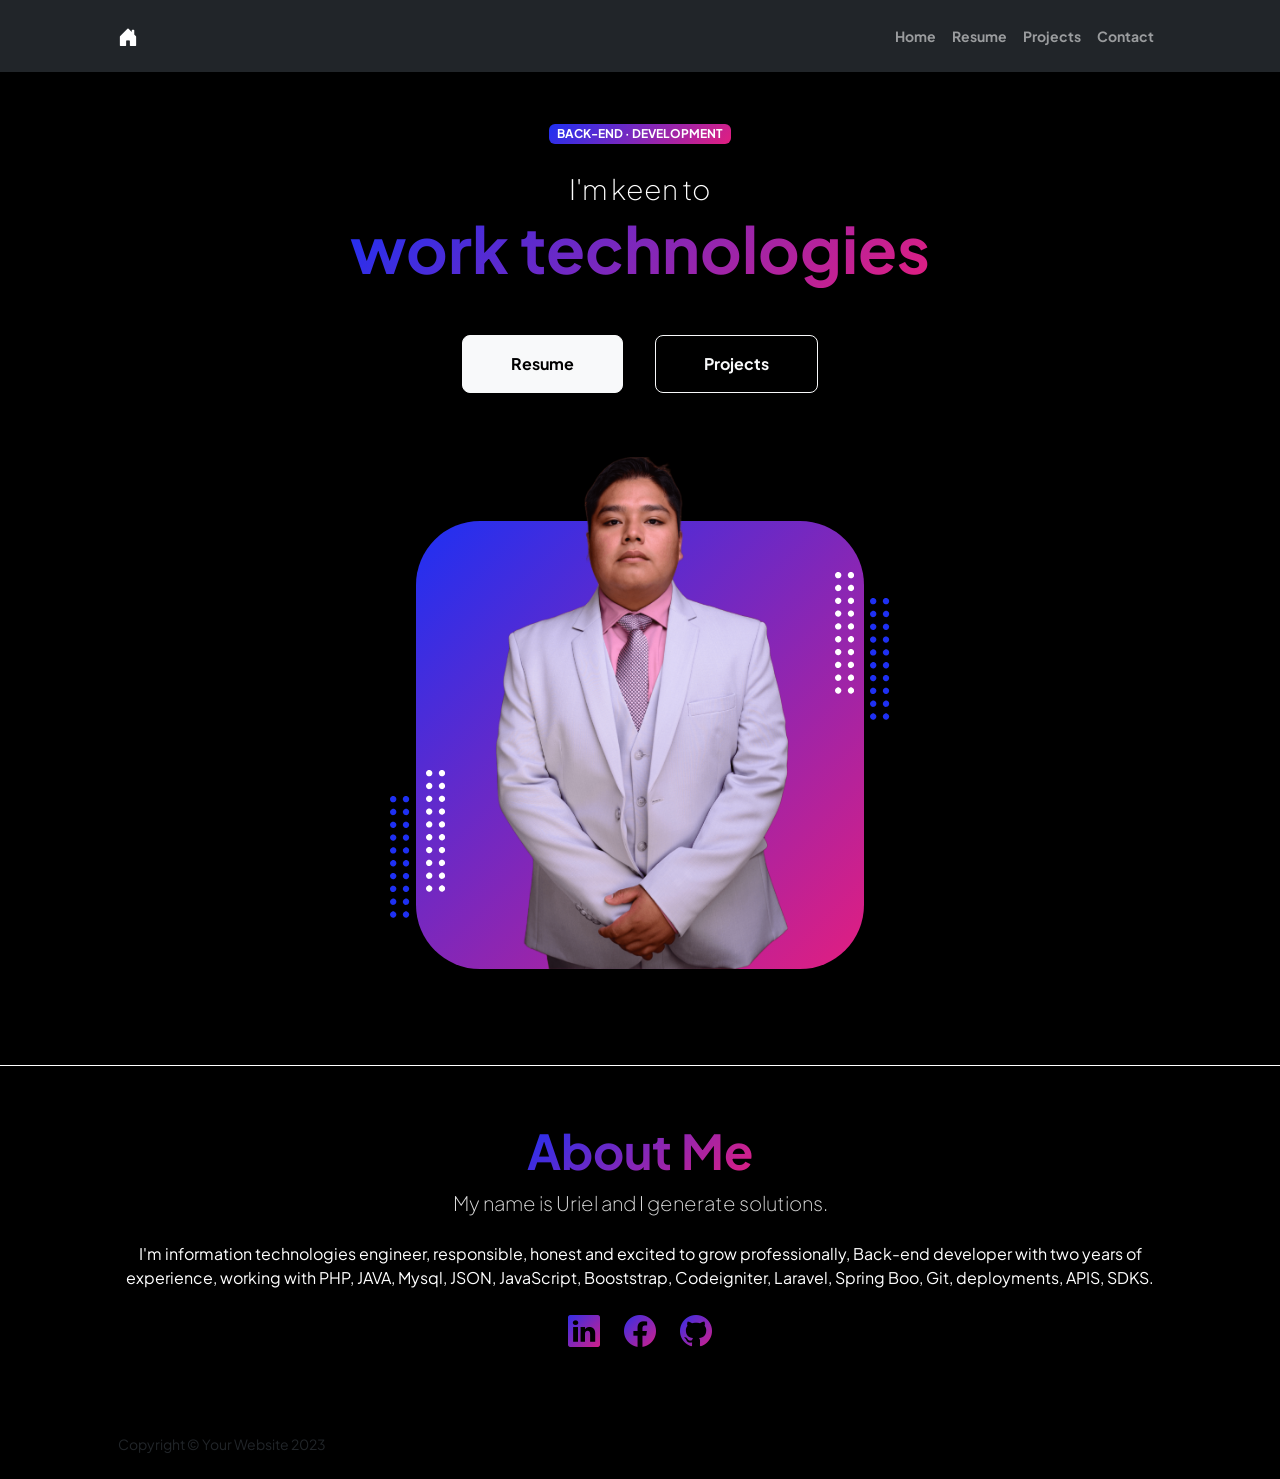
<file: index.html>
<!DOCTYPE html>
<html lang="en">
    <head>
        <meta charset="utf-8" />
        <meta name="viewport" content="width=device-width, initial-scale=1, shrink-to-fit=no" />
        <meta name="description" content="" />
        <meta name="author" content="" />
        <title>Uriel portfolio</title>
        <!-- Favicon-->
        <link rel="icon" type="image/x-icon" href="assets/favicon.ico" />
        <!-- Custom Google font-->
        <link rel="preconnect" href="https://fonts.googleapis.com" />
        <link rel="preconnect" href="https://fonts.gstatic.com" crossorigin />
        <link href="https://fonts.googleapis.com/css2?family=Plus+Jakarta+Sans:wght@100;200;300;400;500;600;700;800;900&amp;display=swap" rel="stylesheet" />
        <!-- Bootstrap icons-->
        <link href="https://cdn.jsdelivr.net/npm/bootstrap-icons@1.8.1/font/bootstrap-icons.css" rel="stylesheet" />
        <!-- Core theme CSS (includes Bootstrap)-->
        <link href="css/styles.css" rel="stylesheet" />
    </head>
    <body class="d-flex flex-column h-100">
        <main class="flex-shrink-0">
            <!-- Navigation-->
            <nav class="navbar navbar-expand-lg navbar-dark bg-dark py-3">
                <div class="container px-5">
                    <a class="navbar-brand" href="index.html"><i class="bi bi-house-door-fill text-white"></i> </a>
                    <button class="navbar-toggler" type="button" data-bs-toggle="collapse" data-bs-target="#navbarSupportedContent" aria-controls="navbarSupportedContent" aria-expanded="false" aria-label="Toggle navigation"><span class="navbar-toggler-icon"></span></button>
                    <div class="collapse navbar-collapse" id="navbarSupportedContent">
                        <ul class="navbar-nav ms-auto mb-2 mb-lg-0 small fw-bolder">
                            <li class="nav-item"><a class="nav-link" href="index.html">Home</a></li>
                            <li class="nav-item"><a class="nav-link" href="resume.html">Resume</a></li>
                            <li class="nav-item"><a class="nav-link" href="projects.html">Projects</a></li>
                            <li class="nav-item"><a class="nav-link" href="contact.html">Contact</a></li>
                        </ul>
                    </div>
                </div>
            </nav>
            <!-- Header-->
            <header class="py-5 bg-black">
                <div class="container px-5 pb-5">
                    <div class="row gx-5 align-items-center">
                        <div class="col-xxl-5">
                            <!-- Header text content-->
                            <div class="text-center text-xxl-start">
                                <div class="badge bg-gradient-primary-to-secondary text-white mb-4"><div class="text-uppercase">Back-end &middot; Development</div></div>
                                <div class="fs-3 fw-light text-white">I'm keen to </div>
                                <h1 class="display-3 fw-bolder mb-5"><span class="text-gradient d-inline">work technologies</span></h1>
                                <div class="d-grid gap-3 d-sm-flex justify-content-sm-center justify-content-xxl-start mb-3">
                                    <a class="btn btn-light btn-lg px-5 py-3 me-sm-3 fs-6 fw-bolder" href="resume.html">Resume</a>
                                    <a class="btn btn-outline-light btn-lg px-5 py-3 fs-6 fw-bolder" href="projects.html">Projects</a>
                                </div>
                            </div>
                        </div>
                        <div class="col-xxl-7">
                            <!-- Header profile picture-->
                            <div class="d-flex justify-content-center mt-5 mt-xxl-0">
                                <div class="profile bg-gradient-primary-to-secondary">
                                    <!-- TIP: For best results, use a photo with a transparent background like the demo example below-->
                                    <!-- Watch a tutorial on how to do this on YouTube (link)-->
                                    <img class="profile-img" src="assets/profile.png" alt="..." />
                                    <div class="dots-1">
                                        <!-- SVG Dots-->
                                        <svg version="1.1" xmlns="http://www.w3.org/2000/svg" xmlns:xlink="http://www.w3.org/1999/xlink" x="0px" y="0px" viewBox="0 0 191.6 1215.4" style="enable-background: new 0 0 191.6 1215.4" xml:space="preserve">
                                            <g transform="translate(0.000000,1280.000000) scale(0.100000,-0.100000)">
                                                <path d="M227.7,12788.6c-105-35-200-141-222-248c-43-206,163-412,369-369c155,32,275,190,260,339c-11,105-90,213-190,262        C383.7,12801.6,289.7,12808.6,227.7,12788.6z"></path>
                                                <path d="M1507.7,12788.6c-151-50-253-216-222-362c25-119,136-230,254-255c194-41,395,142,375,339c-11,105-90,213-190,262        C1663.7,12801.6,1569.7,12808.6,1507.7,12788.6z"></path>
                                                <path d="M227.7,11508.6c-105-35-200-141-222-248c-43-206,163-412,369-369c155,32,275,190,260,339c-11,105-90,213-190,262        C383.7,11521.6,289.7,11528.6,227.7,11508.6z"></path>
                                                <path d="M1507.7,11508.6c-151-50-253-216-222-362c25-119,136-230,254-255c194-41,395,142,375,339c-11,105-90,213-190,262        C1663.7,11521.6,1569.7,11528.6,1507.7,11508.6z"></path>
                                                <path d="M227.7,10228.6c-105-35-200-141-222-248c-43-206,163-412,369-369c155,32,275,190,260,339c-11,105-90,213-190,262        C383.7,10241.6,289.7,10248.6,227.7,10228.6z"></path>
                                                <path d="M1507.7,10228.6c-105-35-200-141-222-248c-43-206,163-412,369-369c155,32,275,190,260,339c-11,105-90,213-190,262        C1663.7,10241.6,1569.7,10248.6,1507.7,10228.6z"></path>
                                                <path d="M227.7,8948.6c-105-35-200-141-222-248c-43-206,163-412,369-369c155,32,275,190,260,339c-11,105-90,213-190,262        C383.7,8961.6,289.7,8968.6,227.7,8948.6z"></path>
                                                <path d="M1507.7,8948.6c-105-35-200-141-222-248c-43-206,163-412,369-369c155,32,275,190,260,339c-11,105-90,213-190,262        C1663.7,8961.6,1569.7,8968.6,1507.7,8948.6z"></path>
                                                <path d="M227.7,7668.6c-105-35-200-141-222-248c-43-206,163-412,369-369c155,32,275,190,260,339c-11,105-90,213-190,262        C383.7,7681.6,289.7,7688.6,227.7,7668.6z"></path>
                                                <path d="M1507.7,7668.6c-105-35-200-141-222-248c-43-206,163-412,369-369c155,32,275,190,260,339c-11,105-90,213-190,262        C1663.7,7681.6,1569.7,7688.6,1507.7,7668.6z"></path>
                                                <path d="M227.7,6388.6c-105-35-200-141-222-248c-43-206,163-412,369-369c155,32,275,190,260,339c-11,105-90,213-190,262        C383.7,6401.6,289.7,6408.6,227.7,6388.6z"></path>
                                                <path d="M1507.7,6388.6c-105-35-200-141-222-248c-43-206,163-412,369-369c155,32,275,190,260,339c-11,105-90,213-190,262        C1663.7,6401.6,1569.7,6408.6,1507.7,6388.6z"></path>
                                                <path d="M227.7,5108.6c-105-35-200-141-222-248c-43-206,163-412,369-369c155,32,275,190,260,339c-11,105-90,213-190,262        C383.7,5121.6,289.7,5128.6,227.7,5108.6z"></path>
                                                <path d="M1507.7,5108.6c-105-35-200-141-222-248c-43-206,163-412,369-369c155,32,275,190,260,339c-11,105-90,213-190,262        C1663.7,5121.6,1569.7,5128.6,1507.7,5108.6z"></path>
                                                <path d="M227.7,3828.6c-105-35-200-141-222-248c-43-206,163-412,369-369c155,32,275,190,260,339c-11,105-90,213-190,262        C383.7,3841.6,289.7,3848.6,227.7,3828.6z"></path>
                                                <path d="M1507.7,3828.6c-105-35-200-141-222-248c-43-206,163-412,369-369c155,32,275,190,260,339c-11,105-90,213-190,262        C1663.7,3841.6,1569.7,3848.6,1507.7,3828.6z"></path>
                                                <path d="M227.7,2548.6c-105-35-200-141-222-248c-43-206,163-412,369-369c155,32,275,190,260,339c-11,105-90,213-190,262        C383.7,2561.6,289.7,2568.6,227.7,2548.6z"></path>
                                                <path d="M1507.7,2548.6c-105-35-200-141-222-248c-43-206,163-412,369-369c155,32,275,190,260,339c-11,105-90,213-190,262        C1663.7,2561.6,1569.7,2568.6,1507.7,2548.6z"></path>
                                                <path d="M227.7,1268.6c-105-35-200-141-222-248c-43-206,163-412,369-369c155,32,275,190,260,339c-11,105-90,213-190,262        C383.7,1281.6,289.7,1288.6,227.7,1268.6z"></path>
                                                <path d="M1507.7,1268.6c-105-35-200-141-222-248c-43-206,163-412,369-369c155,32,275,190,260,339c-11,105-90,213-190,262        C1663.7,1281.6,1569.7,1288.6,1507.7,1268.6z"></path>
                                            </g>
                                        </svg>
                                        <!-- END of SVG dots-->
                                    </div>
                                    <div class="dots-2">
                                        <!-- SVG Dots-->
                                        <svg version="1.1" xmlns="http://www.w3.org/2000/svg" xmlns:xlink="http://www.w3.org/1999/xlink" x="0px" y="0px" viewBox="0 0 191.6 1215.4" style="enable-background: new 0 0 191.6 1215.4" xml:space="preserve">
                                            <g transform="translate(0.000000,1280.000000) scale(0.100000,-0.100000)">
                                                <path d="M227.7,12788.6c-105-35-200-141-222-248c-43-206,163-412,369-369c155,32,275,190,260,339c-11,105-90,213-190,262        C383.7,12801.6,289.7,12808.6,227.7,12788.6z"></path>
                                                <path d="M1507.7,12788.6c-151-50-253-216-222-362c25-119,136-230,254-255c194-41,395,142,375,339c-11,105-90,213-190,262        C1663.7,12801.6,1569.7,12808.6,1507.7,12788.6z"></path>
                                                <path d="M227.7,11508.6c-105-35-200-141-222-248c-43-206,163-412,369-369c155,32,275,190,260,339c-11,105-90,213-190,262        C383.7,11521.6,289.7,11528.6,227.7,11508.6z"></path>
                                                <path d="M1507.7,11508.6c-151-50-253-216-222-362c25-119,136-230,254-255c194-41,395,142,375,339c-11,105-90,213-190,262        C1663.7,11521.6,1569.7,11528.6,1507.7,11508.6z"></path>
                                                <path d="M227.7,10228.6c-105-35-200-141-222-248c-43-206,163-412,369-369c155,32,275,190,260,339c-11,105-90,213-190,262        C383.7,10241.6,289.7,10248.6,227.7,10228.6z"></path>
                                                <path d="M1507.7,10228.6c-105-35-200-141-222-248c-43-206,163-412,369-369c155,32,275,190,260,339c-11,105-90,213-190,262        C1663.7,10241.6,1569.7,10248.6,1507.7,10228.6z"></path>
                                                <path d="M227.7,8948.6c-105-35-200-141-222-248c-43-206,163-412,369-369c155,32,275,190,260,339c-11,105-90,213-190,262        C383.7,8961.6,289.7,8968.6,227.7,8948.6z"></path>
                                                <path d="M1507.7,8948.6c-105-35-200-141-222-248c-43-206,163-412,369-369c155,32,275,190,260,339c-11,105-90,213-190,262        C1663.7,8961.6,1569.7,8968.6,1507.7,8948.6z"></path>
                                                <path d="M227.7,7668.6c-105-35-200-141-222-248c-43-206,163-412,369-369c155,32,275,190,260,339c-11,105-90,213-190,262        C383.7,7681.6,289.7,7688.6,227.7,7668.6z"></path>
                                                <path d="M1507.7,7668.6c-105-35-200-141-222-248c-43-206,163-412,369-369c155,32,275,190,260,339c-11,105-90,213-190,262        C1663.7,7681.6,1569.7,7688.6,1507.7,7668.6z"></path>
                                                <path d="M227.7,6388.6c-105-35-200-141-222-248c-43-206,163-412,369-369c155,32,275,190,260,339c-11,105-90,213-190,262        C383.7,6401.6,289.7,6408.6,227.7,6388.6z"></path>
                                                <path d="M1507.7,6388.6c-105-35-200-141-222-248c-43-206,163-412,369-369c155,32,275,190,260,339c-11,105-90,213-190,262        C1663.7,6401.6,1569.7,6408.6,1507.7,6388.6z"></path>
                                                <path d="M227.7,5108.6c-105-35-200-141-222-248c-43-206,163-412,369-369c155,32,275,190,260,339c-11,105-90,213-190,262        C383.7,5121.6,289.7,5128.6,227.7,5108.6z"></path>
                                                <path d="M1507.7,5108.6c-105-35-200-141-222-248c-43-206,163-412,369-369c155,32,275,190,260,339c-11,105-90,213-190,262        C1663.7,5121.6,1569.7,5128.6,1507.7,5108.6z"></path>
                                                <path d="M227.7,3828.6c-105-35-200-141-222-248c-43-206,163-412,369-369c155,32,275,190,260,339c-11,105-90,213-190,262        C383.7,3841.6,289.7,3848.6,227.7,3828.6z"></path>
                                                <path d="M1507.7,3828.6c-105-35-200-141-222-248c-43-206,163-412,369-369c155,32,275,190,260,339c-11,105-90,213-190,262        C1663.7,3841.6,1569.7,3848.6,1507.7,3828.6z"></path>
                                                <path d="M227.7,2548.6c-105-35-200-141-222-248c-43-206,163-412,369-369c155,32,275,190,260,339c-11,105-90,213-190,262        C383.7,2561.6,289.7,2568.6,227.7,2548.6z"></path>
                                                <path d="M1507.7,2548.6c-105-35-200-141-222-248c-43-206,163-412,369-369c155,32,275,190,260,339c-11,105-90,213-190,262        C1663.7,2561.6,1569.7,2568.6,1507.7,2548.6z"></path>
                                                <path d="M227.7,1268.6c-105-35-200-141-222-248c-43-206,163-412,369-369c155,32,275,190,260,339c-11,105-90,213-190,262        C383.7,1281.6,289.7,1288.6,227.7,1268.6z"></path>
                                                <path d="M1507.7,1268.6c-105-35-200-141-222-248c-43-206,163-412,369-369c155,32,275,190,260,339c-11,105-90,213-190,262        C1663.7,1281.6,1569.7,1288.6,1507.7,1268.6z"></path>
                                            </g>
                                        </svg>
                                        <!-- END of SVG dots-->
                                    </div>
                                    <div class="dots-3">
                                        <!-- SVG Dots-->
                                        <svg version="1.1" xmlns="http://www.w3.org/2000/svg" xmlns:xlink="http://www.w3.org/1999/xlink" x="0px" y="0px" viewBox="0 0 191.6 1215.4" style="enable-background: new 0 0 191.6 1215.4" xml:space="preserve">
                                            <g transform="translate(0.000000,1280.000000) scale(0.100000,-0.100000)">
                                                <path d="M227.7,12788.6c-105-35-200-141-222-248c-43-206,163-412,369-369c155,32,275,190,260,339c-11,105-90,213-190,262        C383.7,12801.6,289.7,12808.6,227.7,12788.6z"></path>
                                                <path d="M1507.7,12788.6c-151-50-253-216-222-362c25-119,136-230,254-255c194-41,395,142,375,339c-11,105-90,213-190,262        C1663.7,12801.6,1569.7,12808.6,1507.7,12788.6z"></path>
                                                <path d="M227.7,11508.6c-105-35-200-141-222-248c-43-206,163-412,369-369c155,32,275,190,260,339c-11,105-90,213-190,262        C383.7,11521.6,289.7,11528.6,227.7,11508.6z"></path>
                                                <path d="M1507.7,11508.6c-151-50-253-216-222-362c25-119,136-230,254-255c194-41,395,142,375,339c-11,105-90,213-190,262        C1663.7,11521.6,1569.7,11528.6,1507.7,11508.6z"></path>
                                                <path d="M227.7,10228.6c-105-35-200-141-222-248c-43-206,163-412,369-369c155,32,275,190,260,339c-11,105-90,213-190,262        C383.7,10241.6,289.7,10248.6,227.7,10228.6z"></path>
                                                <path d="M1507.7,10228.6c-105-35-200-141-222-248c-43-206,163-412,369-369c155,32,275,190,260,339c-11,105-90,213-190,262        C1663.7,10241.6,1569.7,10248.6,1507.7,10228.6z"></path>
                                                <path d="M227.7,8948.6c-105-35-200-141-222-248c-43-206,163-412,369-369c155,32,275,190,260,339c-11,105-90,213-190,262        C383.7,8961.6,289.7,8968.6,227.7,8948.6z"></path>
                                                <path d="M1507.7,8948.6c-105-35-200-141-222-248c-43-206,163-412,369-369c155,32,275,190,260,339c-11,105-90,213-190,262        C1663.7,8961.6,1569.7,8968.6,1507.7,8948.6z"></path>
                                                <path d="M227.7,7668.6c-105-35-200-141-222-248c-43-206,163-412,369-369c155,32,275,190,260,339c-11,105-90,213-190,262        C383.7,7681.6,289.7,7688.6,227.7,7668.6z"></path>
                                                <path d="M1507.7,7668.6c-105-35-200-141-222-248c-43-206,163-412,369-369c155,32,275,190,260,339c-11,105-90,213-190,262        C1663.7,7681.6,1569.7,7688.6,1507.7,7668.6z"></path>
                                                <path d="M227.7,6388.6c-105-35-200-141-222-248c-43-206,163-412,369-369c155,32,275,190,260,339c-11,105-90,213-190,262        C383.7,6401.6,289.7,6408.6,227.7,6388.6z"></path>
                                                <path d="M1507.7,6388.6c-105-35-200-141-222-248c-43-206,163-412,369-369c155,32,275,190,260,339c-11,105-90,213-190,262        C1663.7,6401.6,1569.7,6408.6,1507.7,6388.6z"></path>
                                                <path d="M227.7,5108.6c-105-35-200-141-222-248c-43-206,163-412,369-369c155,32,275,190,260,339c-11,105-90,213-190,262        C383.7,5121.6,289.7,5128.6,227.7,5108.6z"></path>
                                                <path d="M1507.7,5108.6c-105-35-200-141-222-248c-43-206,163-412,369-369c155,32,275,190,260,339c-11,105-90,213-190,262        C1663.7,5121.6,1569.7,5128.6,1507.7,5108.6z"></path>
                                                <path d="M227.7,3828.6c-105-35-200-141-222-248c-43-206,163-412,369-369c155,32,275,190,260,339c-11,105-90,213-190,262        C383.7,3841.6,289.7,3848.6,227.7,3828.6z"></path>
                                                <path d="M1507.7,3828.6c-105-35-200-141-222-248c-43-206,163-412,369-369c155,32,275,190,260,339c-11,105-90,213-190,262        C1663.7,3841.6,1569.7,3848.6,1507.7,3828.6z"></path>
                                                <path d="M227.7,2548.6c-105-35-200-141-222-248c-43-206,163-412,369-369c155,32,275,190,260,339c-11,105-90,213-190,262        C383.7,2561.6,289.7,2568.6,227.7,2548.6z"></path>
                                                <path d="M1507.7,2548.6c-105-35-200-141-222-248c-43-206,163-412,369-369c155,32,275,190,260,339c-11,105-90,213-190,262        C1663.7,2561.6,1569.7,2568.6,1507.7,2548.6z"></path>
                                                <path d="M227.7,1268.6c-105-35-200-141-222-248c-43-206,163-412,369-369c155,32,275,190,260,339c-11,105-90,213-190,262        C383.7,1281.6,289.7,1288.6,227.7,1268.6z"></path>
                                                <path d="M1507.7,1268.6c-105-35-200-141-222-248c-43-206,163-412,369-369c155,32,275,190,260,339c-11,105-90,213-190,262        C1663.7,1281.6,1569.7,1288.6,1507.7,1268.6z"></path>
                                            </g>
                                        </svg>
                                        <!-- END of SVG dots-->
                                    </div>
                                    <div class="dots-4">
                                        <!-- SVG Dots-->
                                        <svg version="1.1" xmlns="http://www.w3.org/2000/svg" xmlns:xlink="http://www.w3.org/1999/xlink" x="0px" y="0px" viewBox="0 0 191.6 1215.4" style="enable-background: new 0 0 191.6 1215.4" xml:space="preserve">
                                            <g transform="translate(0.000000,1280.000000) scale(0.100000,-0.100000)">
                                                <path d="M227.7,12788.6c-105-35-200-141-222-248c-43-206,163-412,369-369c155,32,275,190,260,339c-11,105-90,213-190,262        C383.7,12801.6,289.7,12808.6,227.7,12788.6z"></path>
                                                <path d="M1507.7,12788.6c-151-50-253-216-222-362c25-119,136-230,254-255c194-41,395,142,375,339c-11,105-90,213-190,262        C1663.7,12801.6,1569.7,12808.6,1507.7,12788.6z"></path>
                                                <path d="M227.7,11508.6c-105-35-200-141-222-248c-43-206,163-412,369-369c155,32,275,190,260,339c-11,105-90,213-190,262        C383.7,11521.6,289.7,11528.6,227.7,11508.6z"></path>
                                                <path d="M1507.7,11508.6c-151-50-253-216-222-362c25-119,136-230,254-255c194-41,395,142,375,339c-11,105-90,213-190,262        C1663.7,11521.6,1569.7,11528.6,1507.7,11508.6z"></path>
                                                <path d="M227.7,10228.6c-105-35-200-141-222-248c-43-206,163-412,369-369c155,32,275,190,260,339c-11,105-90,213-190,262        C383.7,10241.6,289.7,10248.6,227.7,10228.6z"></path>
                                                <path d="M1507.7,10228.6c-105-35-200-141-222-248c-43-206,163-412,369-369c155,32,275,190,260,339c-11,105-90,213-190,262        C1663.7,10241.6,1569.7,10248.6,1507.7,10228.6z"></path>
                                                <path d="M227.7,8948.6c-105-35-200-141-222-248c-43-206,163-412,369-369c155,32,275,190,260,339c-11,105-90,213-190,262        C383.7,8961.6,289.7,8968.6,227.7,8948.6z"></path>
                                                <path d="M1507.7,8948.6c-105-35-200-141-222-248c-43-206,163-412,369-369c155,32,275,190,260,339c-11,105-90,213-190,262        C1663.7,8961.6,1569.7,8968.6,1507.7,8948.6z"></path>
                                                <path d="M227.7,7668.6c-105-35-200-141-222-248c-43-206,163-412,369-369c155,32,275,190,260,339c-11,105-90,213-190,262        C383.7,7681.6,289.7,7688.6,227.7,7668.6z"></path>
                                                <path d="M1507.7,7668.6c-105-35-200-141-222-248c-43-206,163-412,369-369c155,32,275,190,260,339c-11,105-90,213-190,262        C1663.7,7681.6,1569.7,7688.6,1507.7,7668.6z"></path>
                                                <path d="M227.7,6388.6c-105-35-200-141-222-248c-43-206,163-412,369-369c155,32,275,190,260,339c-11,105-90,213-190,262        C383.7,6401.6,289.7,6408.6,227.7,6388.6z"></path>
                                                <path d="M1507.7,6388.6c-105-35-200-141-222-248c-43-206,163-412,369-369c155,32,275,190,260,339c-11,105-90,213-190,262        C1663.7,6401.6,1569.7,6408.6,1507.7,6388.6z"></path>
                                                <path d="M227.7,5108.6c-105-35-200-141-222-248c-43-206,163-412,369-369c155,32,275,190,260,339c-11,105-90,213-190,262        C383.7,5121.6,289.7,5128.6,227.7,5108.6z"></path>
                                                <path d="M1507.7,5108.6c-105-35-200-141-222-248c-43-206,163-412,369-369c155,32,275,190,260,339c-11,105-90,213-190,262        C1663.7,5121.6,1569.7,5128.6,1507.7,5108.6z"></path>
                                                <path d="M227.7,3828.6c-105-35-200-141-222-248c-43-206,163-412,369-369c155,32,275,190,260,339c-11,105-90,213-190,262        C383.7,3841.6,289.7,3848.6,227.7,3828.6z"></path>
                                                <path d="M1507.7,3828.6c-105-35-200-141-222-248c-43-206,163-412,369-369c155,32,275,190,260,339c-11,105-90,213-190,262        C1663.7,3841.6,1569.7,3848.6,1507.7,3828.6z"></path>
                                                <path d="M227.7,2548.6c-105-35-200-141-222-248c-43-206,163-412,369-369c155,32,275,190,260,339c-11,105-90,213-190,262        C383.7,2561.6,289.7,2568.6,227.7,2548.6z"></path>
                                                <path d="M1507.7,2548.6c-105-35-200-141-222-248c-43-206,163-412,369-369c155,32,275,190,260,339c-11,105-90,213-190,262        C1663.7,2561.6,1569.7,2568.6,1507.7,2548.6z"></path>
                                                <path d="M227.7,1268.6c-105-35-200-141-222-248c-43-206,163-412,369-369c155,32,275,190,260,339c-11,105-90,213-190,262        C383.7,1281.6,289.7,1288.6,227.7,1268.6z"></path>
                                                <path d="M1507.7,1268.6c-105-35-200-141-222-248c-43-206,163-412,369-369c155,32,275,190,260,339c-11,105-90,213-190,262        C1663.7,1281.6,1569.7,1288.6,1507.7,1268.6z"></path>
                                            </g>
                                        </svg>
                                        <!-- END of SVG dots-->
                                    </div>
                                </div>
                            </div>
                        </div>
                    </div>
                </div>
            </header>
            <!-- About Section-->
            <section class="bg-black py-2 border-top border-white">
                <div class="container px-5">
                    <div class="row gx-5 justify-content-center">
                        <div class="col-xxl-8">
                            <div class="text-center my-5">
                                <h2 class="display-5 fw-bolder"><span class="text-gradient d-inline">About Me</span></h2>
                                <p class="lead fw-light mb-4 text-light">My name is Uriel and I generate solutions.</p>
                                <p class="text-white"> I'm information technologies engineer, responsible, honest and excited to grow professionally, 
                                    Back-end developer with two years of experience, working with PHP, JAVA, Mysql, JSON, JavaScript, Booststrap, Codeigniter, Laravel, Spring Boo, Git,
                                    deployments, APIS, SDKS.

                                </p>
                                <div class="d-flex justify-content-center fs-2 gap-4">
                                    <a class="text-gradient" href="https://www.linkedin.com/in/uriel-reamo/" target="_blank"><i class="bi bi-linkedin"></i></a>
                                    <a class="text-gradient" href="https://www.facebook.com/uriel.ahuactzi.94" target="_blank"><i class="bi bi-facebook"></i></a>
                                    <a class="text-gradient" href="https://github.com/Reamonts" target="_blank"><i class="bi bi-github"></i></a>
                                </div>
                            </div>
                        </div>
                    </div>
                </div>
            </section>
        </main>
        <!-- Footer-->
        <footer class="bg-black py-4 mt-auto">
            <div class="container px-5">
                <div class="row align-items-center justify-content-between flex-column flex-sm-row">
                    <div class="col-auto"><div class="small m-0">Copyright &copy; Your Website 2023</div></div>
                    
                </div>
            </div>
        </footer>
        <!-- Bootstrap core JS-->
        <script src="https://cdn.jsdelivr.net/npm/bootstrap@5.2.3/dist/js/bootstrap.bundle.min.js"></script>
        <!-- Core theme JS-->
        <script src="js/scripts.js"></script>
    </body>
</html>
</file>
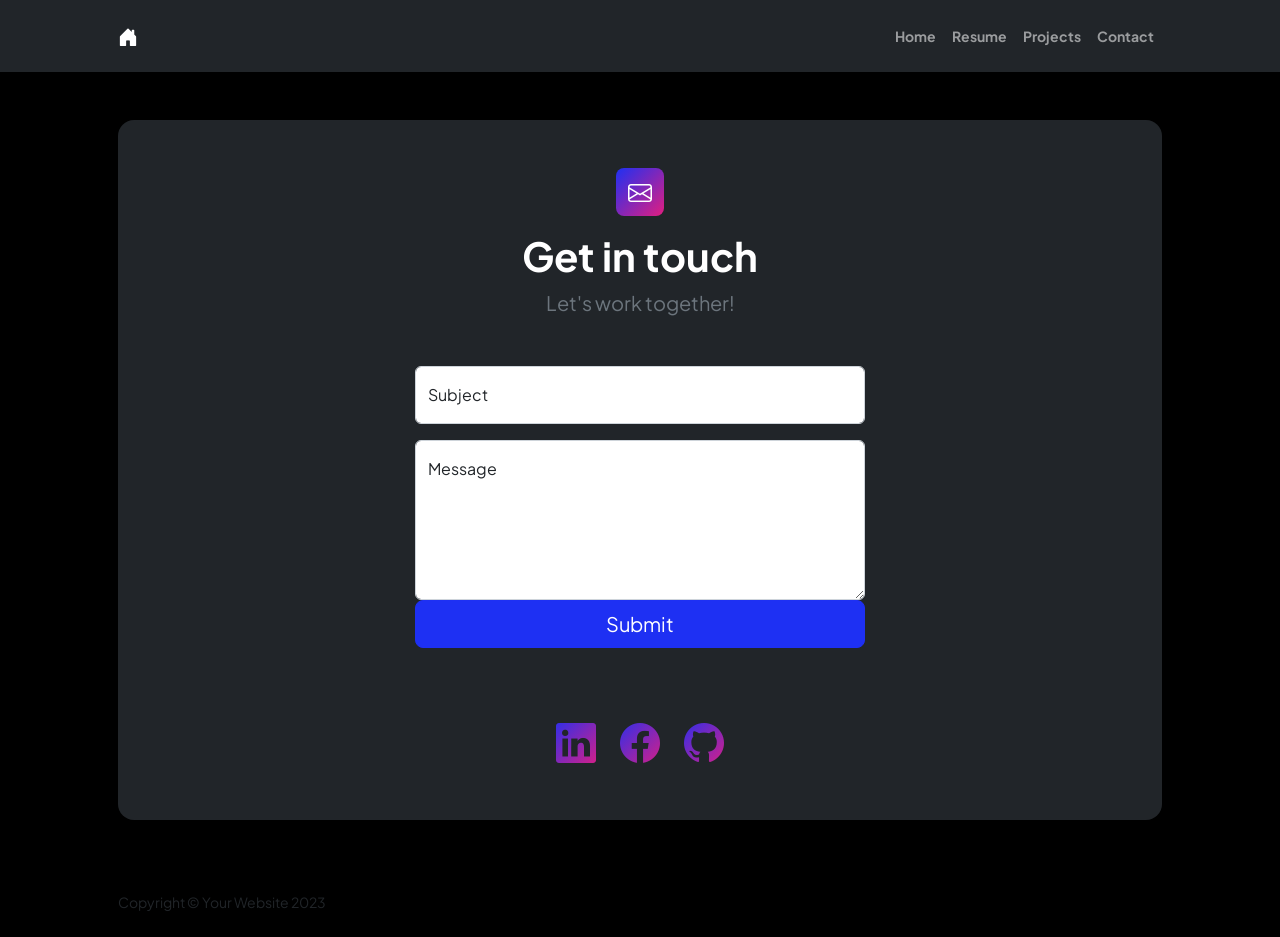
<file: contact.html>
<!DOCTYPE html>
<html lang="en">
    <head>
        <meta charset="utf-8" />
        <meta name="viewport" content="width=device-width, initial-scale=1, shrink-to-fit=no" />
        <meta name="description" content />
        <meta name="author" content />
        <title>Contact</title>
        <!-- Favicon-->
        <link rel="icon" type="image/x-icon" href="assets/favicon.ico" />
        <!-- Custom Google font-->
        <link rel="preconnect" href="https://fonts.googleapis.com" />
        <link rel="preconnect" href="https://fonts.gstatic.com" crossorigin />
        <link href="https://fonts.googleapis.com/css2?family=Plus+Jakarta+Sans:wght@100;200;300;400;500;600;700;800;900&amp;display=swap" rel="stylesheet" />
        <!-- Bootstrap icons-->
        <link href="https://cdn.jsdelivr.net/npm/bootstrap-icons@1.8.1/font/bootstrap-icons.css" rel="stylesheet" />
        <!-- Core theme CSS (includes Bootstrap)-->
        <link href="css/styles.css" rel="stylesheet" />
    </head>
    <body class="d-flex flex-column">
        <main class="flex-shrink-0">
            <!-- Navigation-->
            <nav class="navbar navbar-expand-lg navbar-dark bg-dark py-3">
                <div class="container px-5">
                    <a class="navbar-brand" href="index.html"><i class="bi bi-house-door-fill text-white"></i> </a>
                    <button class="navbar-toggler" type="button" data-bs-toggle="collapse" data-bs-target="#navbarSupportedContent" aria-controls="navbarSupportedContent" aria-expanded="false" aria-label="Toggle navigation"><span class="navbar-toggler-icon"></span></button>
                    <div class="collapse navbar-collapse" id="navbarSupportedContent">
                        <ul class="navbar-nav ms-auto mb-2 mb-lg-0 small fw-bolder">
                            <li class="nav-item"><a class="nav-link" href="index.html">Home</a></li>
                            <li class="nav-item"><a class="nav-link" href="resume.html">Resume</a></li>
                            <li class="nav-item"><a class="nav-link" href="projects.html">Projects</a></li>
                            <li class="nav-item"><a class="nav-link" href="contact.html">Contact</a></li>
                        </ul>
                    </div>
                </div>
            </nav>
            <!-- Page content-->
            <section class="py-5 bg-black">
                <div class="container px-5">
                    <!-- Contact form-->
                    <div class="bg-dark rounded-4 py-5 px-4 px-md-5">
                        <div class="text-center mb-5">
                            <div class="feature bg-primary bg-gradient-primary-to-secondary text-white rounded-3 mb-3"><i class="bi bi-envelope"></i></div>
                            <h1 class="fw-bolder text-white">Get in touch</h1>
                            <p class="lead fw-normal text-muted mb-0">Let's work together!</p>
                        </div>
                        <div class="row gx-5 justify-content-center">
                            <div class="col-lg-8 col-xl-6">
                                <!-- * * * * * * * * * * * * * * *-->
                                <!-- * * SB Forms Contact Form * *-->
                                <!-- * * * * * * * * * * * * * * *-->
                                <!-- This form is pre-integrated with SB Forms.-->
                                <!-- To make this form functional, sign up at-->
                                <!-- https://startbootstrap.com/solution/contact-forms-->
                                <!-- to get an API token!-->
                                <form class="form" id="contactForm" >
            
                                    <!-- subject  input-->
                                    <div class="form-floating mb-3">
                                        <input class="form-control" id="subject" type="text" placeholder="Enter the subject..." data-sb-validations="required" />
                                        <label for="subject">Subject</label>
                                        <div class="invalid-feedback" data-sb-feedback="subject:required">A subject is required.</div>
                                    </div>
                                    <!-- Message input-->
                                    <div class="form-floating mb-3">
                                        <textarea class="form-control" id="message" type="text" placeholder="Enter your message here..." style="height: 10rem" data-sb-validations="required"></textarea>
                                        <label for="message">Message</label>
                                        <div class="invalid-feedback" data-sb-feedback="message:required">A message is required.</div>
                           
                                    
                                    <!-- Submit Button-->
                                    <div class="d-grid"><button class="btn btn-primary btn-lg" type="submit">Submit</button></div>
                                </form>
                            </div>
                        </div>
                    </div>
                    <div class="d-flex justify-content-center fs-1 gap-4 mt-5">
                        <a class="text-gradient" href="https://www.linkedin.com/in/uriel-reamo/" target="_blank"><i class="bi bi-linkedin"></i></a>
                        <a class="text-gradient" href="https://www.facebook.com/uriel.ahuactzi.94" target="_blank"><i class="bi bi-facebook"></i></a>
                        <a class="text-gradient" href="https://github.com/Reamonts" target="_blank"><i class="bi bi-github"></i></a>
                    </div>
                </div>
            </section>
        </main>
        <!-- Footer-->
        <footer class="bg-black py-4 mt-auto">
            <div class="container px-5">
                <div class="row align-items-center justify-content-between flex-column flex-sm-row">
                    <div class="col-auto"><div class="small m-0">Copyright &copy; Your Website 2023</div></div>
                </div>
            </div>
        </footer>
        <!-- Bootstrap core JS-->
        <script src="https://cdn.jsdelivr.net/npm/bootstrap@5.2.3/dist/js/bootstrap.bundle.min.js"></script>
        <!-- Core theme JS-->
        <script src="./js/scripts.js"></script>
        <!-- * * * * * * * * * * * * * * * * * * * * * * * * * * * * * * * * * * * * * * * *-->
        <!-- * *                               SB Forms JS                               * *-->
        <!-- * * Activate your form at https://startbootstrap.com/solution/contact-forms * *-->
        <!-- * * * * * * * * * * * * * * * * * * * * * * * * * * * * * * * * * * * * * * * *-->
        
    </body>
</html>
</file>
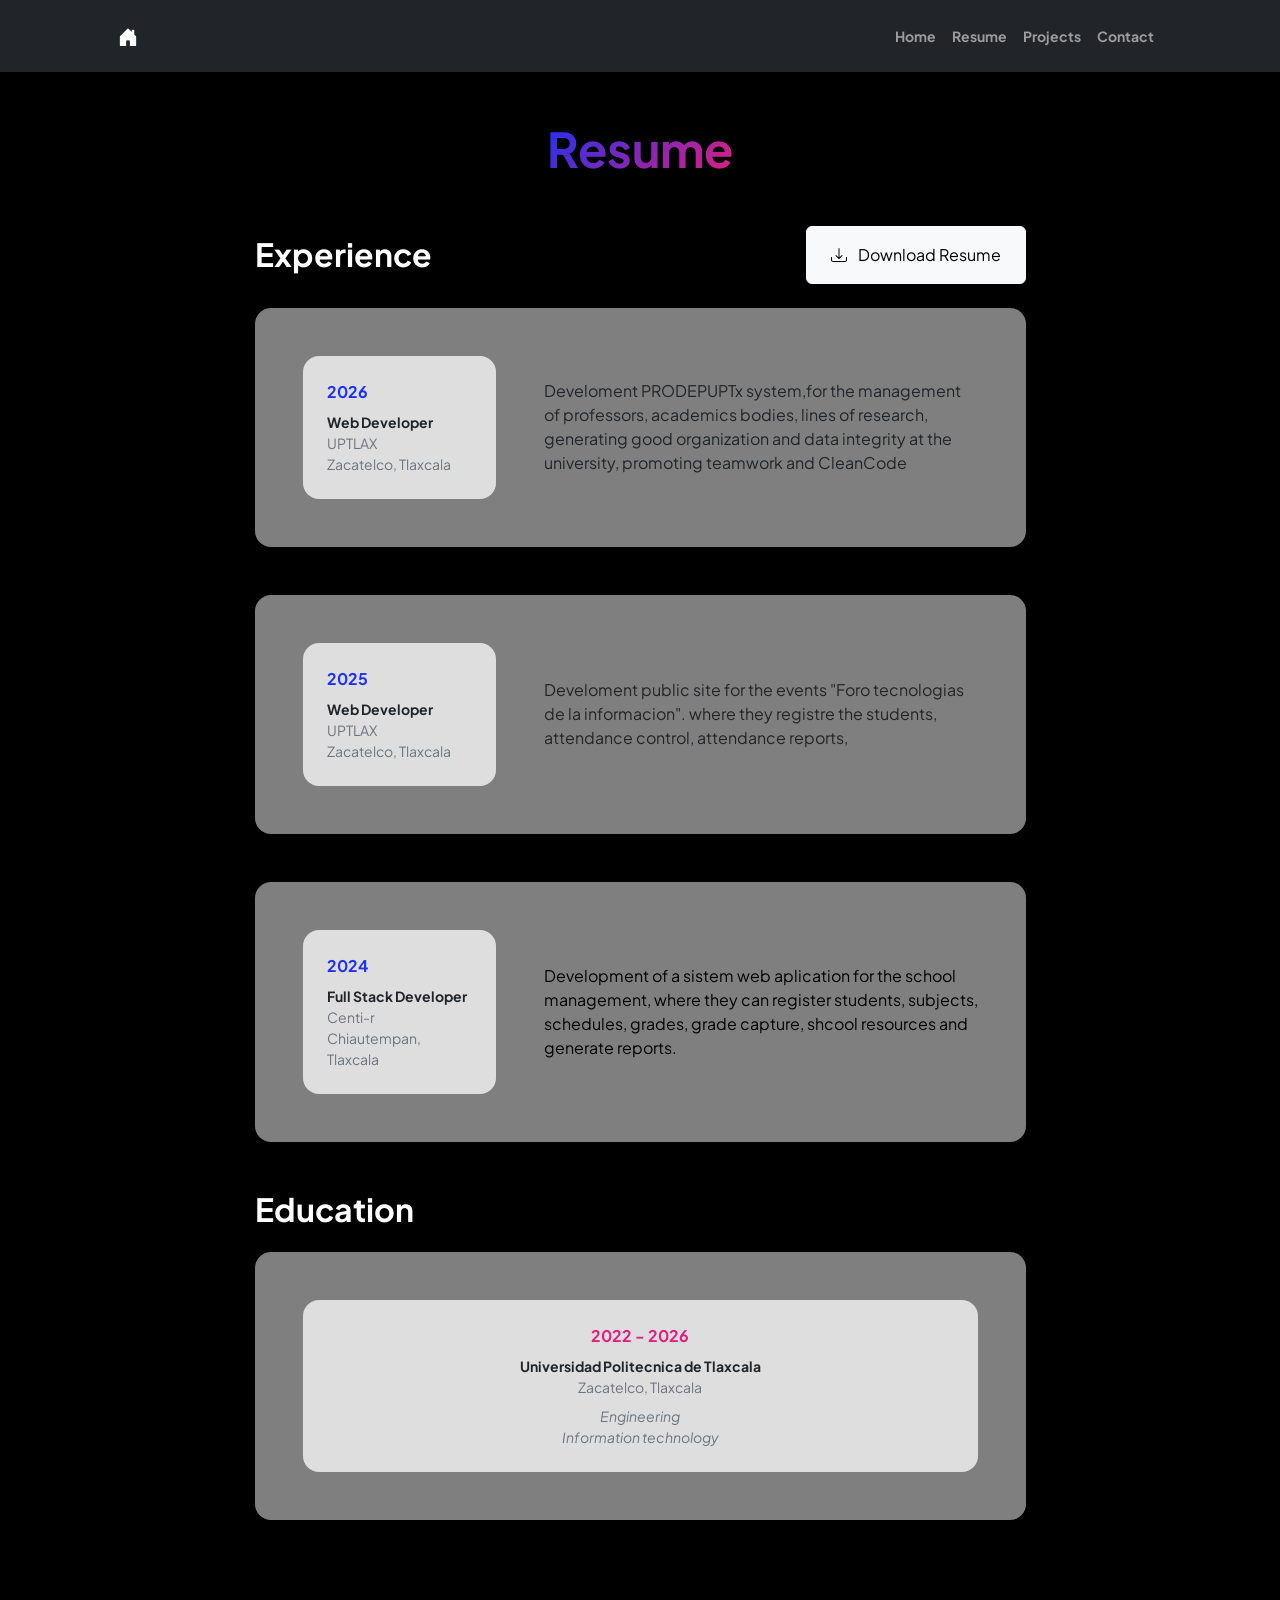
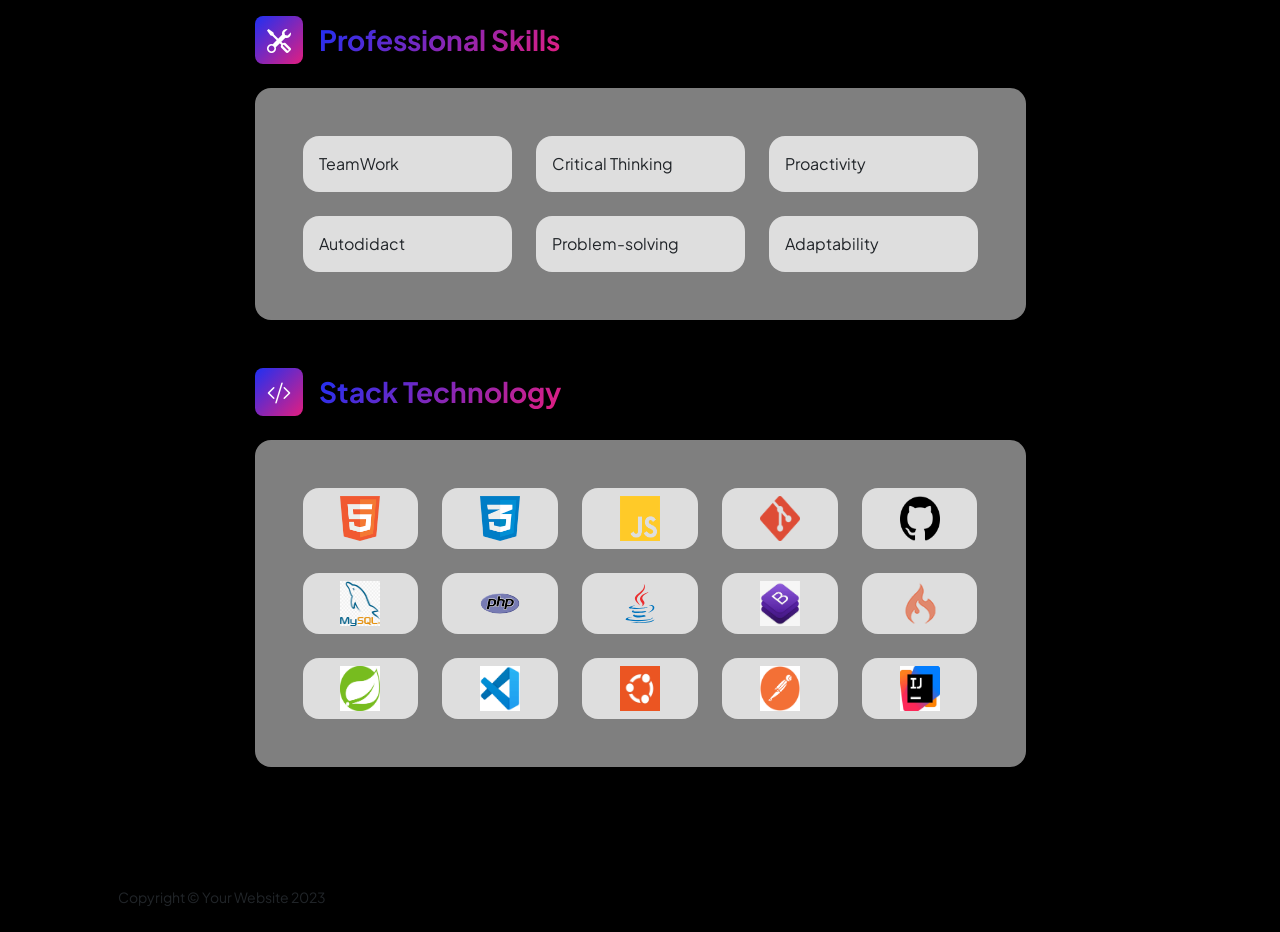
<file: resume.html>
<!DOCTYPE html>
<html lang="en">
    <head>
        <meta charset="utf-8" />
        <meta name="viewport" content="width=device-width, initial-scale=1, shrink-to-fit=no" />
        <meta name="description" content="" />
        <meta name="author" content="" />
        <title>Resume</title>
        <!-- Favicon-->
        <link rel="icon" type="image/x-icon" href="assets/favicon.ico" />
        <!-- Custom Google font-->
        <link rel="preconnect" href="https://fonts.googleapis.com" />
        <link rel="preconnect" href="https://fonts.gstatic.com" crossorigin />
        <link href="https://fonts.googleapis.com/css2?family=Plus+Jakarta+Sans:wght@100;200;300;400;500;600;700;800;900&amp;display=swap" rel="stylesheet" />
        <!-- Bootstrap icons-->
        <link href="https://cdn.jsdelivr.net/npm/bootstrap-icons@1.8.1/font/bootstrap-icons.css" rel="stylesheet" />
        <!-- Core theme CSS (includes Bootstrap)-->
        <link href="css/styles.css" rel="stylesheet" />
    </head>
    <body class="d-flex flex-column h-100 bg-black">
        <main class="flex-shrink-0">
            <!-- Navigation-->
            <nav class="navbar navbar-expand-lg navbar-dark bg-dark py-3">
                <div class="container px-5">
                    <a class="navbar-brand" href="index.html"><i class="bi bi-house-door-fill text-white"></i> </a>
                    <button class="navbar-toggler" type="button" data-bs-toggle="collapse" data-bs-target="#navbarSupportedContent" aria-controls="navbarSupportedContent" aria-expanded="false" aria-label="Toggle navigation"><span class="navbar-toggler-icon"></span></button>
                    <div class="collapse navbar-collapse" id="navbarSupportedContent">
                        <ul class="navbar-nav ms-auto mb-2 mb-lg-0 small fw-bolder">
                            <li class="nav-item"><a class="nav-link" href="index.html">Home</a></li>
                            <li class="nav-item"><a class="nav-link" href="resume.html">Resume</a></li>
                            <li class="nav-item"><a class="nav-link" href="projects.html">Projects</a></li>
                            <li class="nav-item"><a class="nav-link" href="contact.html">Contact</a></li>
                        </ul>
                    </div>
                </div>
            </nav>
            <!-- Page Content-->
            <div class="container px-5 my-5">
                <div class="text-center mb-5">
                    <h1 class="display-5 fw-bolder mb-0"><span class="text-gradient d-inline">Resume</span></h1>
                </div>
                <div class="row gx-5 justify-content-center">
                    <div class="col-lg-11 col-xl-9 col-xxl-8">
                        <!-- Experience Section-->
                        <section>
                            <div class="d-flex align-items-center justify-content-between mb-4">
                                <h2 class="text-white fw-bolder mb-0">Experience</h2>
                                <!-- Download resume button-->
                                <!-- Note: Set the link href target to a PDF file within your project-->
                                <a class="btn btn-light px-4 py-3" href="./assets/pdf/cvUriel.pdf" target="_blank">
                                    <div class="d-inline-block bi bi-download me-2"></div>
                                    Download Resume
                                </a>
                            </div>
                            <!-- Experience Card 1-->
                            <div class="card shadow border-0 rounded-4 mb-5">
                                <div class="card-body p-5">
                                    <div class="row align-items-center gx-5">
                                        <div class="col text-center text-lg-start mb-4 mb-lg-0">
                                            <div class="bg-light p-4 rounded-4">
                                                <div class="text-primary fw-bolder mb-2">2026</div>
                                                <div class="small fw-bolder">Web Developer</div>
                                                <div class="small text-muted">UPTLAX</div>
                                                <div class="small text-muted">Zacatelco, Tlaxcala</div>
                                            </div>
                                        </div>
                                        <div class="col-lg-8"><div>Develoment PRODEPUPTx system,for the management of professors, academics bodies, lines of research, 
                                            generating good organization and data integrity at the university, promoting teamwork and CleanCode   </div></div>
                                    </div>
                                </div>
                            </div>
                            <!-- Experience Card 2-->
                            <div class="card shadow border-0 rounded-4 mb-5">
                                <div class="card-body p-5">
                                    <div class="row align-items-center gx-5">
                                        <div class="col text-center text-lg-start mb-4 mb-lg-0">
                                            <div class="bg-light p-4 rounded-4">
                                                <div class="text-primary fw-bolder mb-2">2025</div>
                                                <div class="small fw-bolder">Web Developer</div>
                                                <div class="small text-muted">UPTLAX</div>
                                                <div class="small text-muted">Zacatelco, Tlaxcala</div>
                                            </div>
                                        </div>
                                        <div class="col-lg-8">
                                            <div>
                                                Develoment public site for the events "Foro tecnologias de la informacion".
                                                where they registre the students, attendance control, attendance reports,
                                            </div>
                                        </div>
                                    </div>
                                </div>
                            </div>
                            <!-- Experience Card 3-->
                            <div class="card shadow border-0 rounded-4 mb-5">
                                <div class="card-body p-5">
                                    <div class="row align-items-center gx-5">
                                        <div class="col text-center text-lg-start mb-4 mb-lg-0">
                                            <div class="bg-light p-4 rounded-4">
                                                <div class="text-primary fw-bolder mb-2">2024</div>
                                                <div class="small fw-bolder">Full Stack Developer</div>
                                                <div class="small text-muted">Centi-r</div>
                                                <div class="small text-muted">Chiautempan, Tlaxcala</div>
                                            </div>
                                        </div>
                                        <div class="col-lg-8 text-black">
                                            <div>
                                                Development of a sistem web aplication for the school management,
                                                where they can register students, subjects, schedules, grades, grade capture, shcool resources and generate reports.
                                            </div>
                                        </div>
                                    </div>
                                </div>
                            </div>
                        </section>
                        <!-- Education Section-->
                        <section>
                            <h2 class="text-white fw-bolder mb-4">Education</h2>
                            <!-- Education Card 1-->
                            <div class="card shadow border-0 rounded-4 mb-5">
                                <div class="card-body p-5">
                                    <div class="row align-items-center gx-5">
                                        <div class="col text-center text-lg-start mb-4 mb-lg-0">
                                            <div class="bg-light p-4 rounded-4">
                                                <div class="text-secondary fw-bolder mb-2  text-center">2022 - 2026</div>
                                                <div class="mb-2 text-center">
                                                    <div class="small fw-bolder">Universidad Politecnica de Tlaxcala</div>
                                                    <div class="small text-muted">Zacatelco, Tlaxcala</div>
                                                </div>
                                                <div class="fst-italic text-center">
                                                    <div class="small text-muted">Engineering</div>
                                                    <div class="small text-muted">Information technology </div>
                                                </div>
                                            </div>
                                        </div>
                                    </div>
                                </div>
                            </div>
                        </section>
                        <!-- Divider-->
                        <div class="pb-5"></div>
                        <!-- Skills Section-->
                        <section>
                            <!-- Skillset Card-->
                            <div class="d-flex align-items-center mb-4">
                                <div class="feature bg-primary bg-gradient-primary-to-secondary text-white rounded-3 me-3"><i class="bi bi-tools"></i></div>
                                <h3 class="fw-bolder mb-0"><span class="text-gradient d-inline">Professional Skills</span></h3>
                            </div>
                            <div class="card shadow border-0 rounded-4 mb-5">
                                <div class="card-body p-5">
                                    <!-- Professional skills list-->
                                    <div class="mb-0">
                                        <div class="row row-cols-1 row-cols-md-3 mb-4">
                                            <div class="col mb-4 mb-md-0"><div class="d-flex align-items-center bg-light rounded-4 p-3 h-100">TeamWork</div></div>
                                            <div class="col mb-4 mb-md-0"><div class="d-flex align-items-center bg-light rounded-4 p-3 h-100">Critical Thinking</div></div>
                                            <div class="col"><div class="d-flex align-items-center bg-light rounded-4 p-3 h-100">Proactivity</div></div>
                                        </div>
                                        <div class="row row-cols-1 row-cols-md-3">
                                            <div class="col mb-4 mb-md-0"><div class="d-flex align-items-center bg-light rounded-4 p-3 h-100">Autodidact</div></div>
                                            <div class="col mb-4 mb-md-0"><div class="d-flex align-items-center bg-light rounded-4 p-3 h-100">Problem-solving</div></div>
                                            <div class="col"><div class="d-flex align-items-center bg-light rounded-4 p-3 h-100">Adaptability</div></div>
                                        </div>
                                    </div>
                                </div>
                            </div>


                            <div class="d-flex align-items-center mb-4">
                                <div class="feature bg-primary bg-gradient-primary-to-secondary text-white rounded-3 me-3"><i class="bi bi-code-slash"></i></div>
                                <h3 class="fw-bolder mb-0"><span class="text-gradient d-inline">Stack Technology</span></h3>
                            </div>
                            <div class="card shadow border-0 rounded-4 mb-5">
                                <div class="card-body p-5">
                                    <!-- Languages list-->
                                    <div class="mb-0">
                                        <div class="row row-cols-1 row-cols-md-5 mb-4">
                                            <div class="col mb-4 mb-md-0"><div class="d-flex justify-content-center bg-light rounded-4 p-2 h-100"> <img src="./assets/img/html.png" style="height: 45px; width: 40px;"> </div></div>
                                            <div class="col mb-4 mb-md-0"><div class="d-flex justify-content-center bg-light rounded-4 p-2 h-100"> <img src="./assets/img/css.png" style="height: 45px; width: 40px;"> </div></div>
                                            <div class="col mb-4 mb-md-0"><div class="d-flex justify-content-center bg-light rounded-4 p-2 h-100"> <img src="./assets/img/js.png" style="height: 45px; width: 40px;"> </div></div>
                                            <div class="col mb-4 mb-md-0"><div class="d-flex justify-content-center bg-light rounded-4 p-2 h-100"> <img src="./assets/img/git.png" style="height: 45px; width: 40px;"> </div></div>
                                            <div class="col mb-4 mb-md-0"><div class="d-flex justify-content-center bg-light rounded-4 p-2 h-100"> <img src="./assets/img/github-dark.png" style="height: 45px; width: 40px;"> </div></div>
                                        </div>
                                        <div class="row row-cols-1 row-cols-md-5 mb-4">
                                            <div class="col mb-4 mb-md-0"><div class="d-flex justify-content-center bg-light rounded-4 p-2 h-100"> <img src="./assets/img/mysql.png" style="height: 45px; width: 40px;"> </div></div>
                                            <div class="col mb-4 mb-md-0"><div class="d-flex justify-content-center bg-light rounded-4 p-2 h-100"> <img src="./assets/img/Official PHP Logo.svg" style="height: 45px; width: 40px;"> </div></div>
                                            <div class="col mb-4 mb-md-0"><div class="d-flex justify-content-center bg-light rounded-4 p-2 h-100"> <img src="./assets/img/Java.svg" style="height: 45px; width: 40px;"> </div></div>
                                            <div class="col mb-4 mb-md-0"><div class="d-flex justify-content-center bg-light rounded-4 p-2 h-100"> <img src="./assets/img/bootstrap.jpeg" style="height: 45px; width: 40px;"> </div></div>
                                            <div class="col mb-4 mb-md-0"><div class="d-flex justify-content-center bg-light rounded-4 p-2 h-100"> <img src="./assets/img/ci.png" style="height: 45px; width: 40px;"> </div></div>
                                        </div>
                                        <div class="row row-cols-1 row-cols-md-5">
                                            <div class="col mb-4 mb-md-0"><div class="d-flex justify-content-center bg-light rounded-4 p-2 h-100"> <img src="./assets/img/spring.png" style="height: 45px; width: 40px;"> </div></div>
                                            <div class="col mb-4 mb-md-0"><div class="d-flex justify-content-center bg-light rounded-4 p-2 h-100"> <img src="./assets/img/vscode.png" style="height: 45px; width: 40px;"> </div></div>
                                            <div class="col mb-4 mb-md-0"><div class="d-flex justify-content-center bg-light rounded-4 p-2 h-100"> <img src="./assets/img/ubuntu.jpeg" style="height: 45px; width: 40px;"> </div></div>
                                            <div class="col mb-4 mb-md-0"><div class="d-flex justify-content-center bg-light rounded-4 p-2 h-100"> <img src="./assets/img/postman.png" style="height: 45px; width: 40px;"> </div></div>
                                            <div class="col mb-4 mb-md-0"><div class="d-flex justify-content-center bg-light rounded-4 p-2 h-100"> <img src="./assets/img/intellij.jpeg" style="height: 45px; width: 40px;"> </div></div>
                                        </div>
                                    </div>
                                </div>
                            </div>
                        </section>
                    </div>
                </div>
            </div>
        </main>
        <!-- Footer-->
        <footer class="bg-black py-4 mt-auto">
            <div class="container px-5">
                <div class="row align-items-center justify-content-between flex-column flex-sm-row">
                    <div class="col-auto"><div class="small m-0">Copyright &copy; Your Website 2023</div></div>
                </div>
            </div>
        </footer>
        <!-- Bootstrap core JS-->
        <script src="https://cdn.jsdelivr.net/npm/bootstrap@5.2.3/dist/js/bootstrap.bundle.min.js"></script>
        <!-- Core theme JS-->
        <script src="js/scripts.js"></script>
    </body>
</html>
</file>
